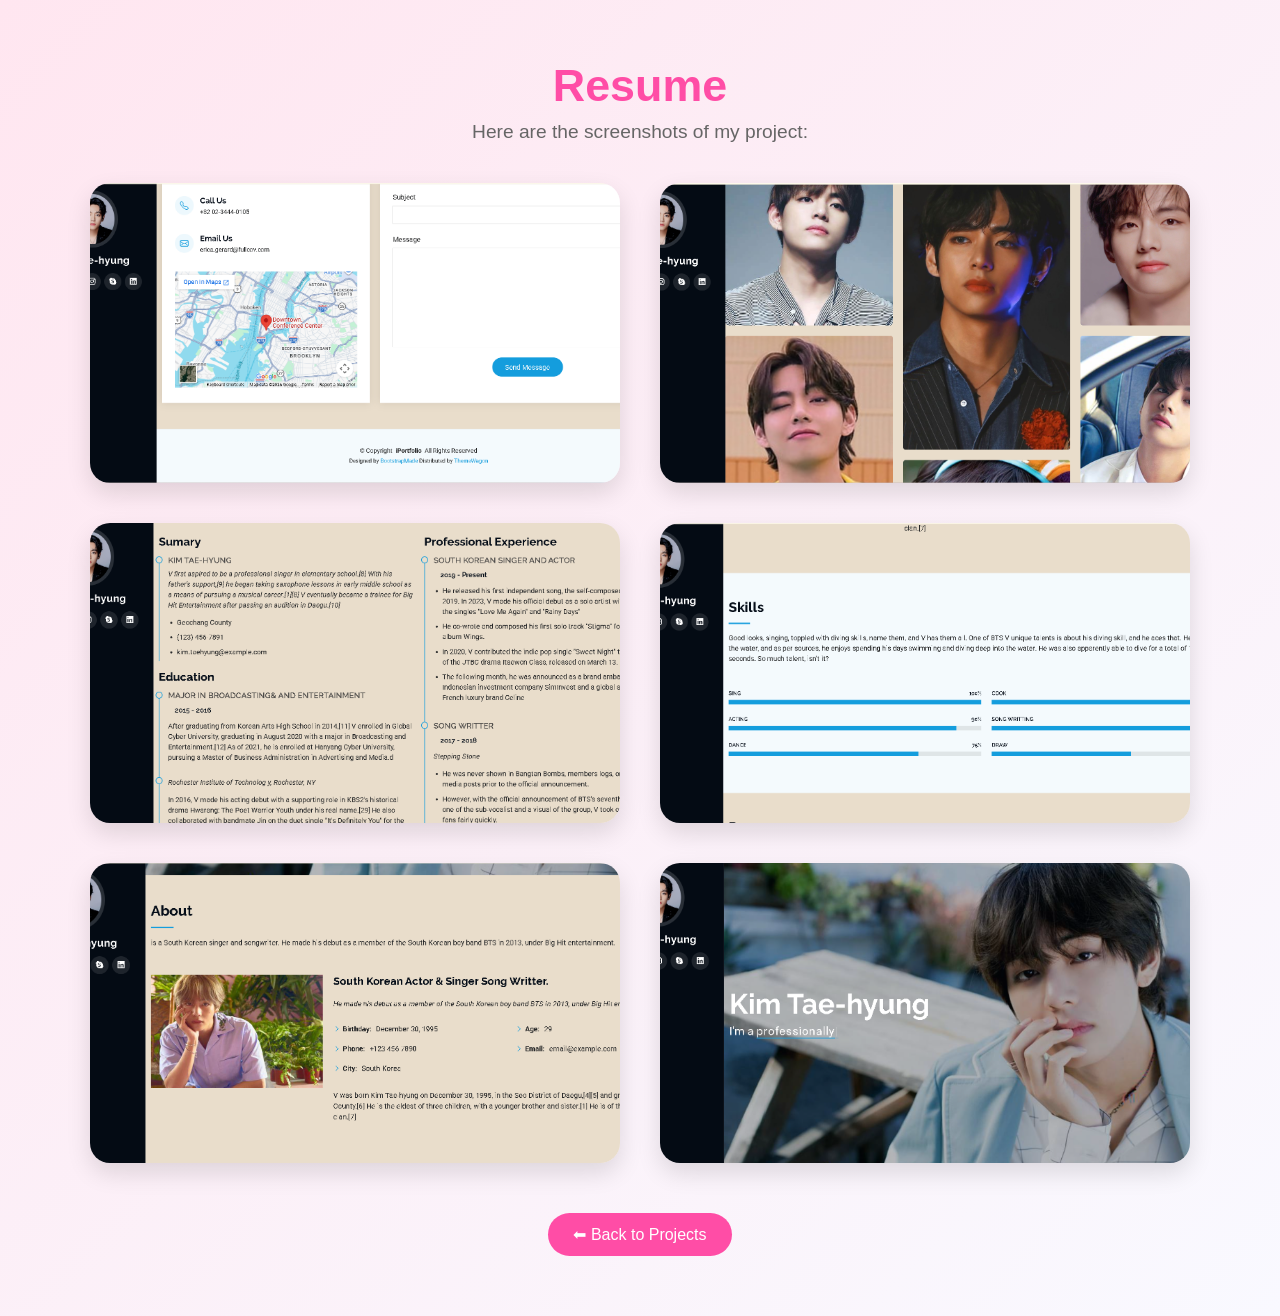
<file: projects/Bootstrap Resume.html>
<!DOCTYPE html>
<html lang="en">
<head>
    <meta charset="UTF-8">
    <meta name="viewport" content="width=device-width, initial-scale=1.0">
    <title>Shop Home Page</title>
    <link rel="stylesheet" href="liz.css">
</head>
<body>
<h1>Resume</h1>
<p>Here are the screenshots of my project:</p>

<div class="gallery">
    <img src="images/o.png" alt="Screenshot 1">
    <img src="images/p.png" alt="Screenshot 2">
    <img src="images/a (2).png" alt="Screenshot 3">
    <img src="images/s.png" alt="Screenshot 4">
    <img src="images/d.png" alt="Screenshot 5">
    <img src="images/f.png" alt="Screenshot 6">
  </div>
  <a href="../index.html#projects" class="back-btn">⬅ Back to Projects</a>
    
</body>
</html>
</file>
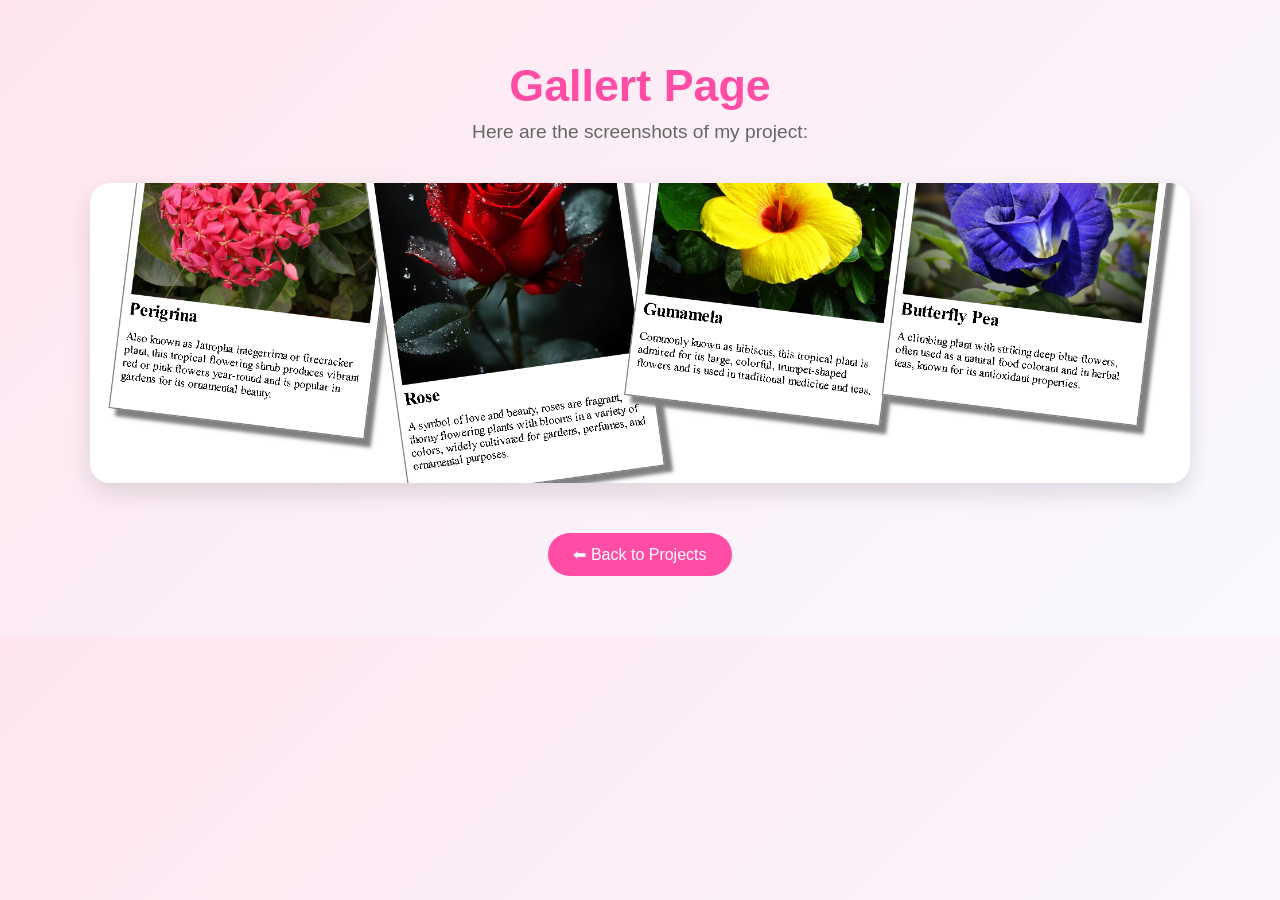
<file: projects/Gallert Page.html>
<!DOCTYPE html>
<html lang="en">
<head>
    <meta charset="UTF-8">
    <meta name="viewport" content="width=device-width, initial-scale=1.0">
    <title>Gallert Page</title>
    <link rel="stylesheet" href="liz.css">
</head>
<body>
<h1>Gallert Page</h1>
<p>Here are the screenshots of my project:</p>

<div class="gallery">
    <img src="images/y.png" alt="Screenshot 1">
    
  </div>
       <a href="../index.html#projects" class="back-btn">⬅ Back to Projects</a>
     
    
</body>
</html>
</file>
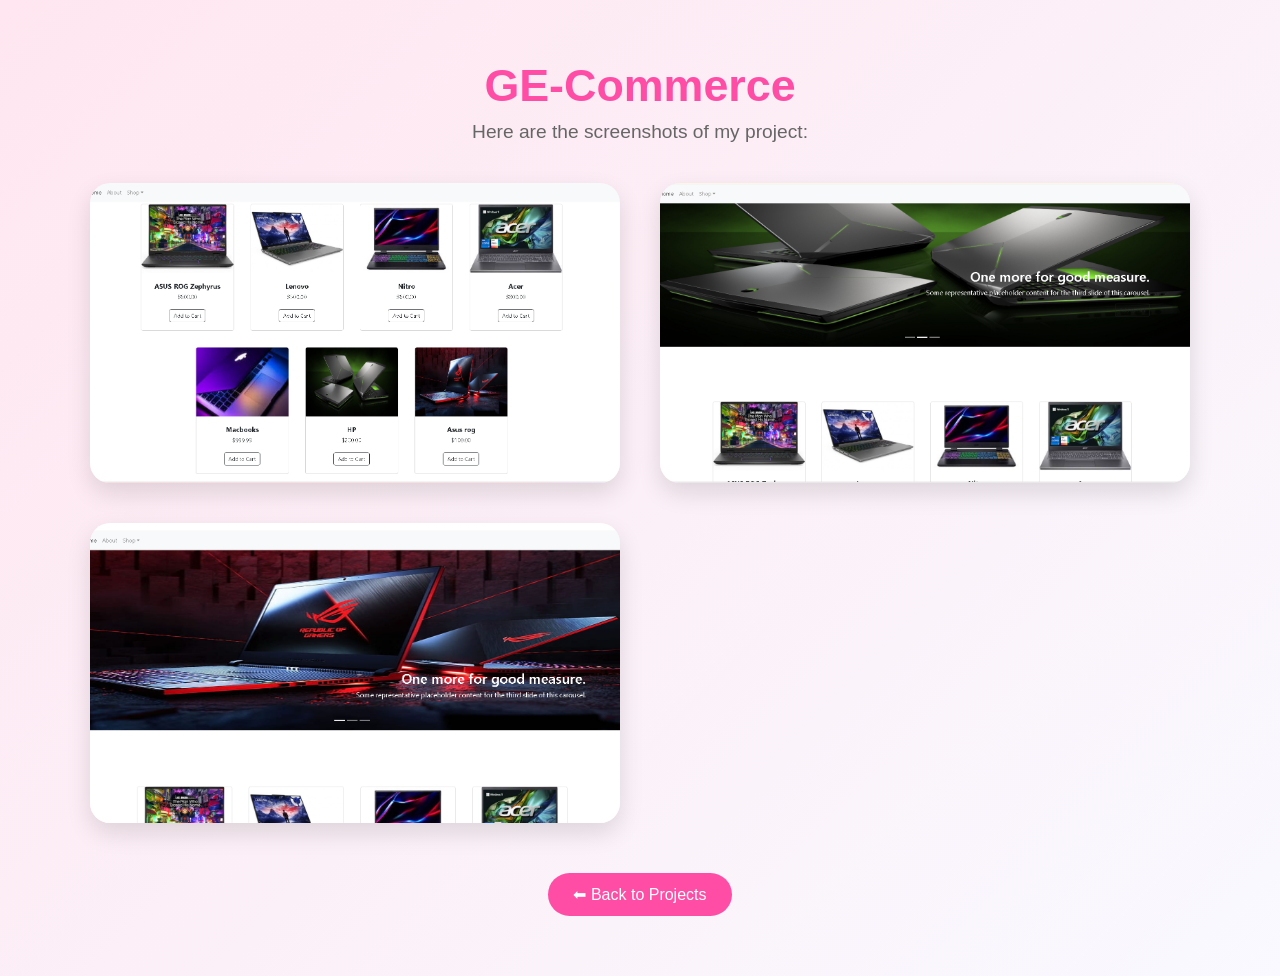
<file: projects/GE-Commerce.html>
<!DOCTYPE html>
<html lang="en">
<head>
    <meta charset="UTF-8">
    <meta name="viewport" content="width=device-width, initial-scale=1.0">
    <title>GE-Commerce</title>
    <link rel="stylesheet" href="liz.css">
</head>
<body>
<h1>GE-Commerce</h1>
<p>Here are the screenshots of my project:</p>

<div class="gallery">
    <img src="images/i.png" alt="Screenshot 1">
    <img src="images/c.png" alt="Screenshot 2">
    <img src="images/u.png" alt="Screenshot 3">

  </div>
    <a href="../index.html#projects" class="back-btn">⬅ Back to Projects</a>
    
</body>
</html>
</file>
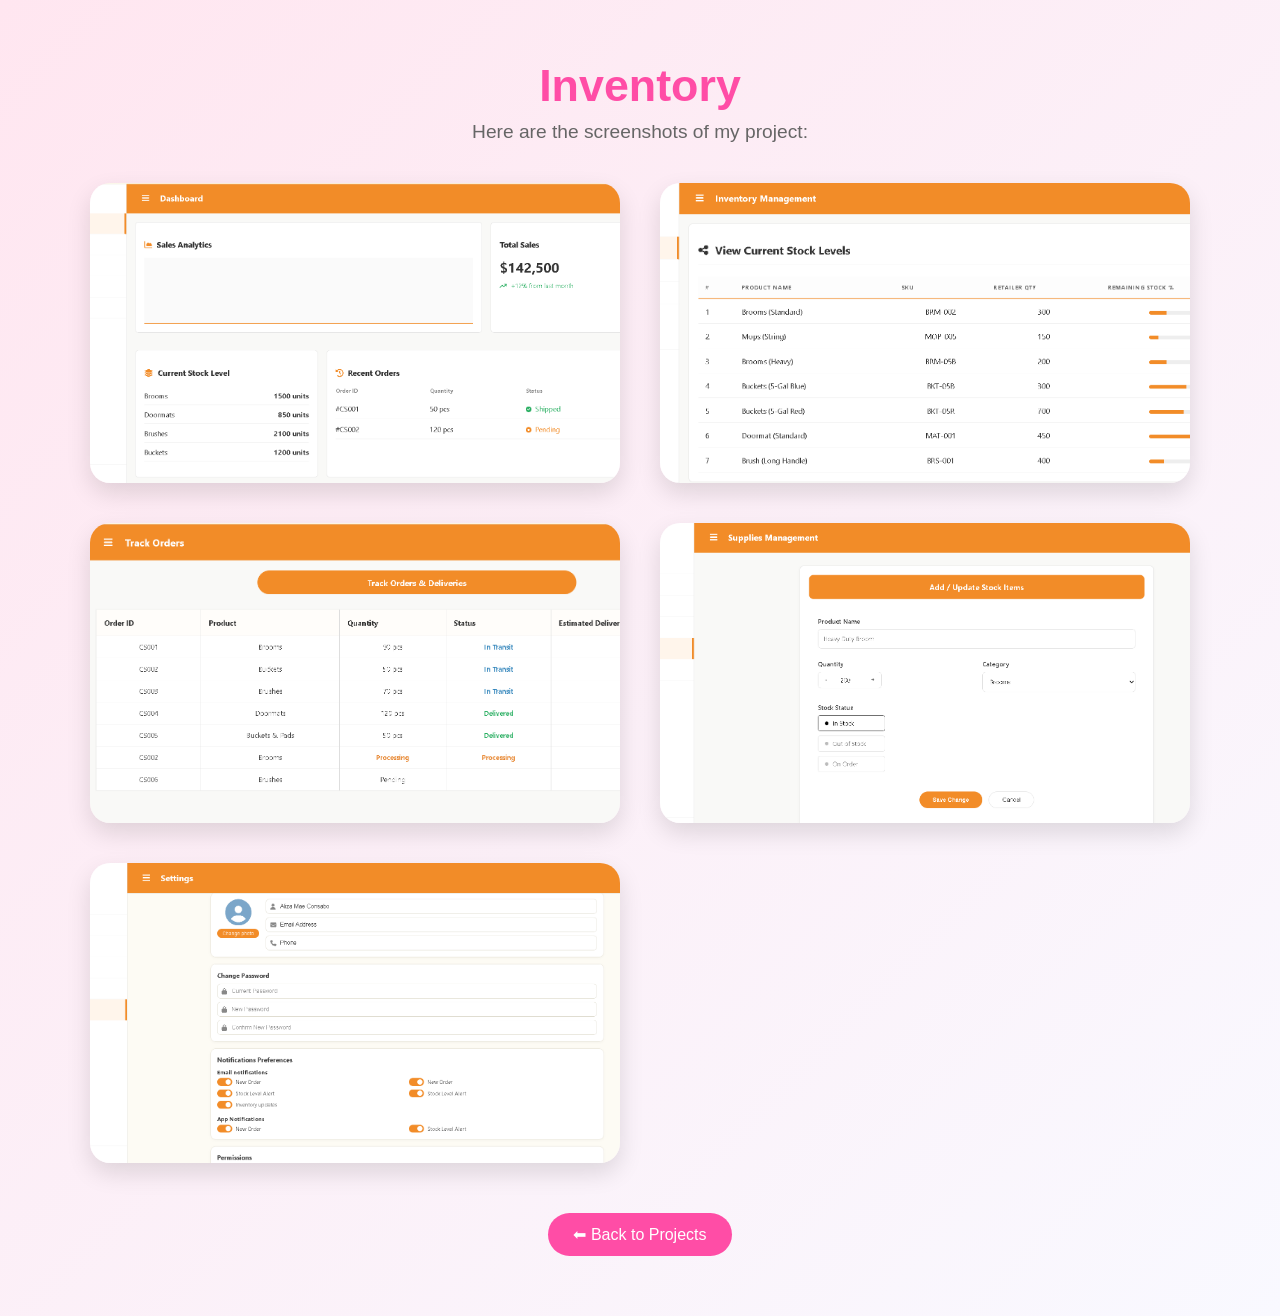
<file: projects/Inventory.html>
<!DOCTYPE html>
<html lang="en">
<head>
    <meta charset="UTF-8">
    <meta name="viewport" content="width=device-width, initial-scale=1.0">
    <title>Inventory</title>
    <link rel="stylesheet" href="liz.css">
</head>
<body>
    <h1>Inventory</h1>
    <p>Here are the screenshots of my project:</p>
    <div class="gallery">
        <img src="images/g.png" alt="Screenshot 1">
        <img src="images/h.png" alt="Screenshot 2">
        <img src="images/j.png" alt="Screenshot 3">
        <img src="images/k.png" alt="Screenshot 4">
        <img src="images/l.png" alt="Screenshot 5">
      </div>
      <a href="../index.html#projects" class="back-btn">⬅ Back to Projects</a>
    
</body>
</html>
</file>
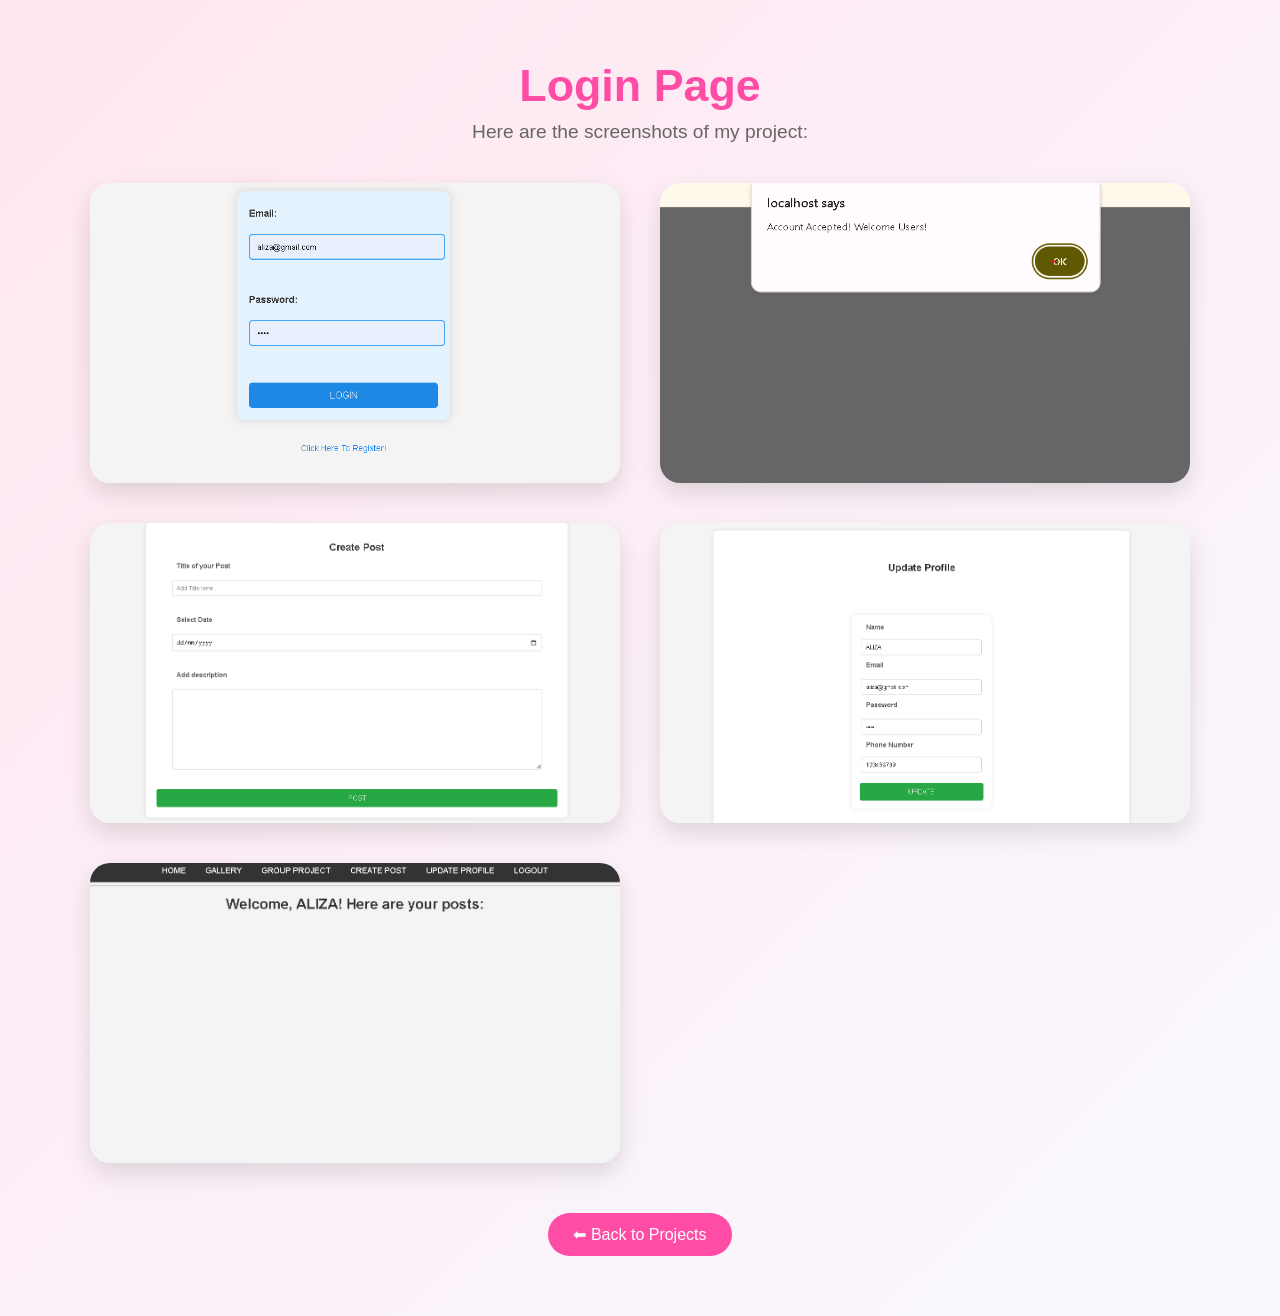
<file: projects/loginpage.html>
<!DOCTYPE html>
<html lang="en">
<head>
    <meta charset="UTF-8">
    <meta name="viewport" content="width=device-width, initial-scale=1.0">
    <title>Login Page</title>
    <link rel="stylesheet" href="liz.css">
</head>
<body>
<h1>Login Page</h1>
<p>Here are the screenshots of my project:</p>

<div class="gallery">
    <img src="images/m.png" alt="Screenshot 1">
    <img src="images/q.png" alt="Screenshot 2">
    <img src="images/r.png" alt="Screenshot 3">
    <img src="images/t.png" alt="Screenshot 4">
    <img src="images/e.png" alt="Screenshot 5">
  </div>
  <a href="../index.html#projects" class="back-btn">⬅ Back to Projects</a>
    
</body>
</html>
</file>
<file: projects/liz.css>
/* Reset */
* {
  margin: 0;
  padding: 0;
  box-sizing: border-box;
  font-family: 'Poppins', sans-serif;
}

/* Body */
body {
  background: linear-gradient(135deg, #ffe6f0, #f9f9ff);
  color: #333;
  text-align: center;
  padding: 60px 20px;
}

/* Title */
h1 {
  font-size: 2.8rem;
  color: #ff4da6;
  margin-bottom: 10px;
}

/* Description */
p {
  font-size: 1.2rem;
  margin-bottom: 40px;
  color: #666;
}

/* Gallery - LESS crowded */
.gallery {
  display: grid;
  grid-template-columns: repeat(auto-fit, minmax(400px, 1fr));
  gap: 40px; /* more space between images */
  max-width: 1100px;
  margin: auto;
}

/* Images - BIGGER */
.gallery img {
  width: 100%;
  height: 300px; /* taller */
  object-fit: cover;
  border-radius: 20px;
  transition: 0.4s ease;
  cursor: pointer;
  box-shadow: 0 10px 25px rgba(0, 0, 0, 0.12);
}

/* Hover effect (subtle, classy) */
.gallery img:hover {
  transform: scale(1.03);
  box-shadow: 0 15px 35px rgba(255, 77, 166, 0.25);
}

/* Back button */
.back-btn {
  display: inline-block;
  margin-top: 50px;
  padding: 12px 25px;
  background: #ff4da6;
  color: white;
  border-radius: 30px;
  text-decoration: none;
  transition: 0.3s;
}

.back-btn:hover {
  background: #e60073;
}
</file>
